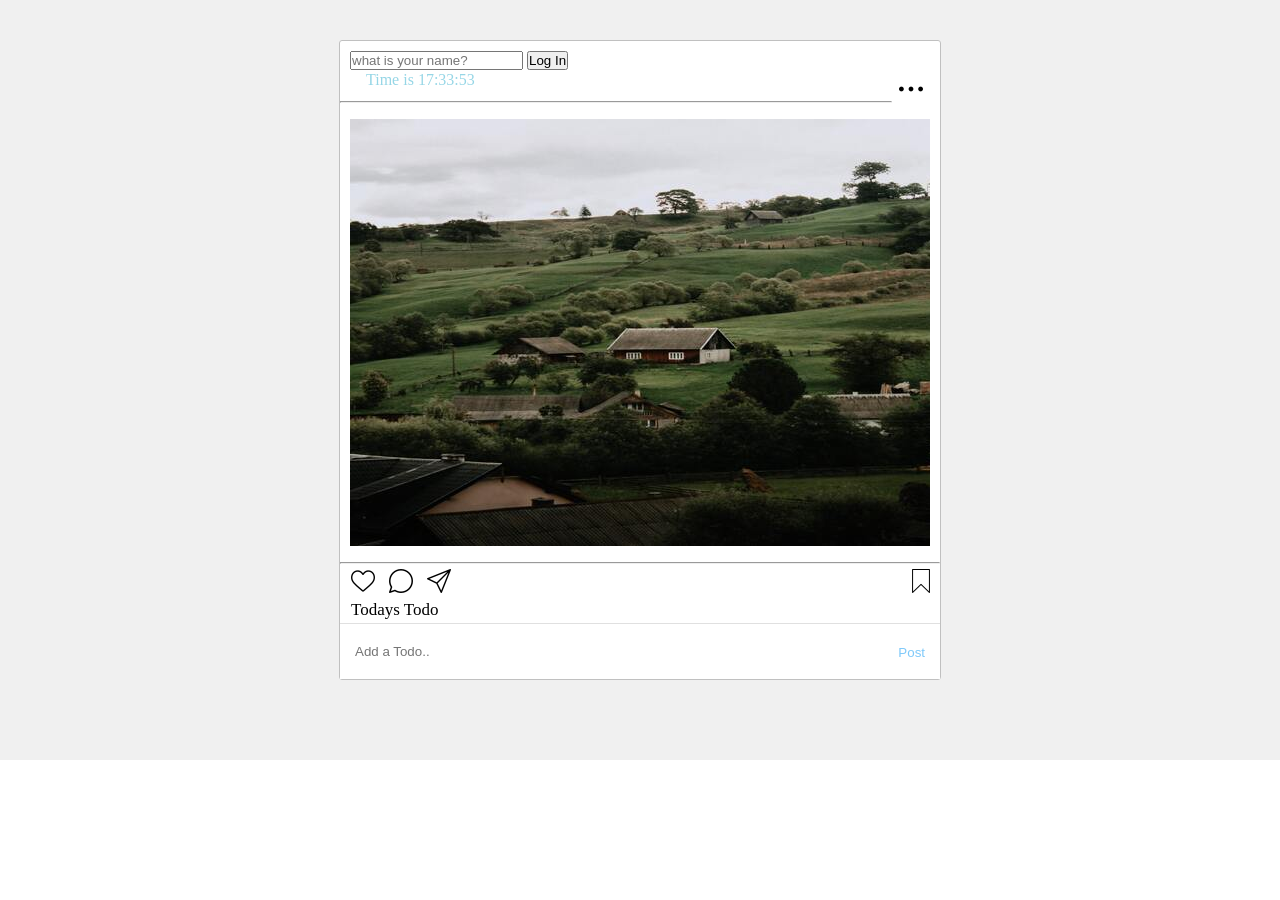
<file: momontom/index.html>
<html>
    <head>
        <meta charset="UTF-8">
        <link rel="stylesheet" href="css/style.css">
        <title>todostagram</title> 
    </head>
    <body>
        <section class="container">
            <article class="card">
                <header>
                    <form id = "login-form" class="hidden">
                        <input required maxlength="15" type="text" placeholder="what is your name?"/>
                        <button>Log In</button>
                    </form>
                    <div id="greeting" class="hidden">
                        <div class="circle-image hidden">
                            <img src="img/profile.png">
                        </div>
                        <div class="card-username">
                            <span class="username"></span>
                        </div>
                    </div>
                    <div class="card-time">
                        <div id="clock">00:00</div>
                    </div>
                    <div class="option-more">
                        <button class = "transparent-button"><img src="img/mark.png"></button>
                    </div>
                </header>
                <hr>
                <main>
                    <div class="main-picture">
                        <div id="background"></div>
                    </div>
                    <hr>
                    <div class="card-container">
                        <div class="card-buttons">
                          <div>
                            <button class="transparent-button"><img src="img/icons/heart.png"></button>
                          </div>
                          <div>
                            <button class="transparent-button"><img src="img/icons/chat.png"></button>
                          </div>
                          <div>
                            <button class="transparent-button"><img src="img/icons/paper-plane.png"></button>
                          </div>
                          <div class="last-card-button">
                            <button class="transparent-button"><img src="img/icons/bookmark.png"></button>
                          </div>
                        </div>
                    <div class="card-content">
                        <ul>
                          <li>
                            <div>
                              <span>Todays Todo</span>
                              <ul id = "todo-list"></ul>                               
                            </div>
                          </li>
                        </ul>
                    </div>
                </main>
                <footer class="card-comment">
                    <form id="todo-form">
                            <input type="text" placeholder="Add a Todo.." name="comment" required = "required">       
                            <button class="transparent-button">Post</button>
                    </form>
                </footer>
                <div id = weather>
                    <span></span>
                    <span></span>
                  </div> 
            </article>   
        </section>
        <script src="js/greetings.js"></script>
        <script src="js/clock.js"></script>
        <script src="js/background.js"></script>
        <script src="js/todo.js"></script>
        <script src="js/geolocation.js"></script>
    </body>
</html>
</file>
<file: momontom/css/style.css>
.hidden {
    display: none;
}
/***배경 시작***/
*{
    padding: 0;
    margin: 0;
  }
ul, li{
    list-style: none;
  }
  
button.transparent-button{
    background-color: transparent;
    border:0;
    outline:0;
    cursor: pointer;
  }
  
.container {
    width: 100%;
    background-color: #f0f0f0;
    padding: 20px 0;
  }
article.card{
    width: 600px;
    margin: 20px auto;
    margin-bottom: 60px;
    background: #fff;
    border: 1px solid #c0c0c0;
    border-radius: 3px;
  }
/***header 시작***/
article.card header{
    height: 40px;
    padding: 10px;
  }
article.card header > div {
    display: inline-block;
    vertical-align: middle;
  }
.circle-image{
    height: 100%;
    padding: 5px;
    box-sizing: border-box;
  }
.circle-image > img {
    height: 100%;
    border-radius: 50%;
  }
.circle-image{
    float: left;
}
.card-username {
    padding: 10px 0;
    font-weight: 900;
    line-height: 20px;
    margin-left: 5px;
    font-size: 13px;
    float: left;
  }
.option-more {
    float: right;
    padding: 7px;
  }
#background {
    margin-block-start: 1em;
    margin-block-end: 1em;
    margin-inline-start: 0px;
    margin-inline-end: 10px;
    padding-inline-start: 10px;
}
.main-picture > div {
    overflow: hidden;
    padding: 0;
}
.card-content {
    padding: 2px 5px;
    font-size: 13px;
    margin-left:6px;
  }
.card-content li > div{
    padding: 1px 0;
  }
.card-buttons {
    padding: 0 5px;
    margin-top: 5px;
    position: relative;
    left: 6px;
  }
.card-buttons>div{
    display: inline-block;
    margin-right: 10px;
  }
.card-buttons > div.last-card-button{
    float: right;
    margin-right: 0;
    position: relative;
    right: 8px;
  }
.card-content > ul > li > div> form{
    display: inline-block;
  }
.card-content > ul > li > div> span{
    font-size: 17;
  }
#clock{
    color: #96d6e6;
    margin-left: 7px;
}
.card-time{
  display: inline-block;
}
footer.card-comment {
    position: relative;
    height:55px;
    border-top: 1px solid #e0e0e0;
  }
  
footer.card-comment input{
    width: 100%;
    height: 100%;
    border: 0;
    outline: 0;
    color: #606060;
    padding: 0 15px;
  }
footer.card-comment button{
    position: absolute;
    right: 10px;
    top: 50%;
    transform: translateY(-50%);
  }
footer.card-comment button {
    color: #0095f6;
    opacity: 0.5;
    padding:10px 5px;
    float: right;
  }
div#weather>span{
  font-size: 15;
  position: relative;
  left: 8px;
  bottom:3px;
  color: #84bce2;
}
</file>
